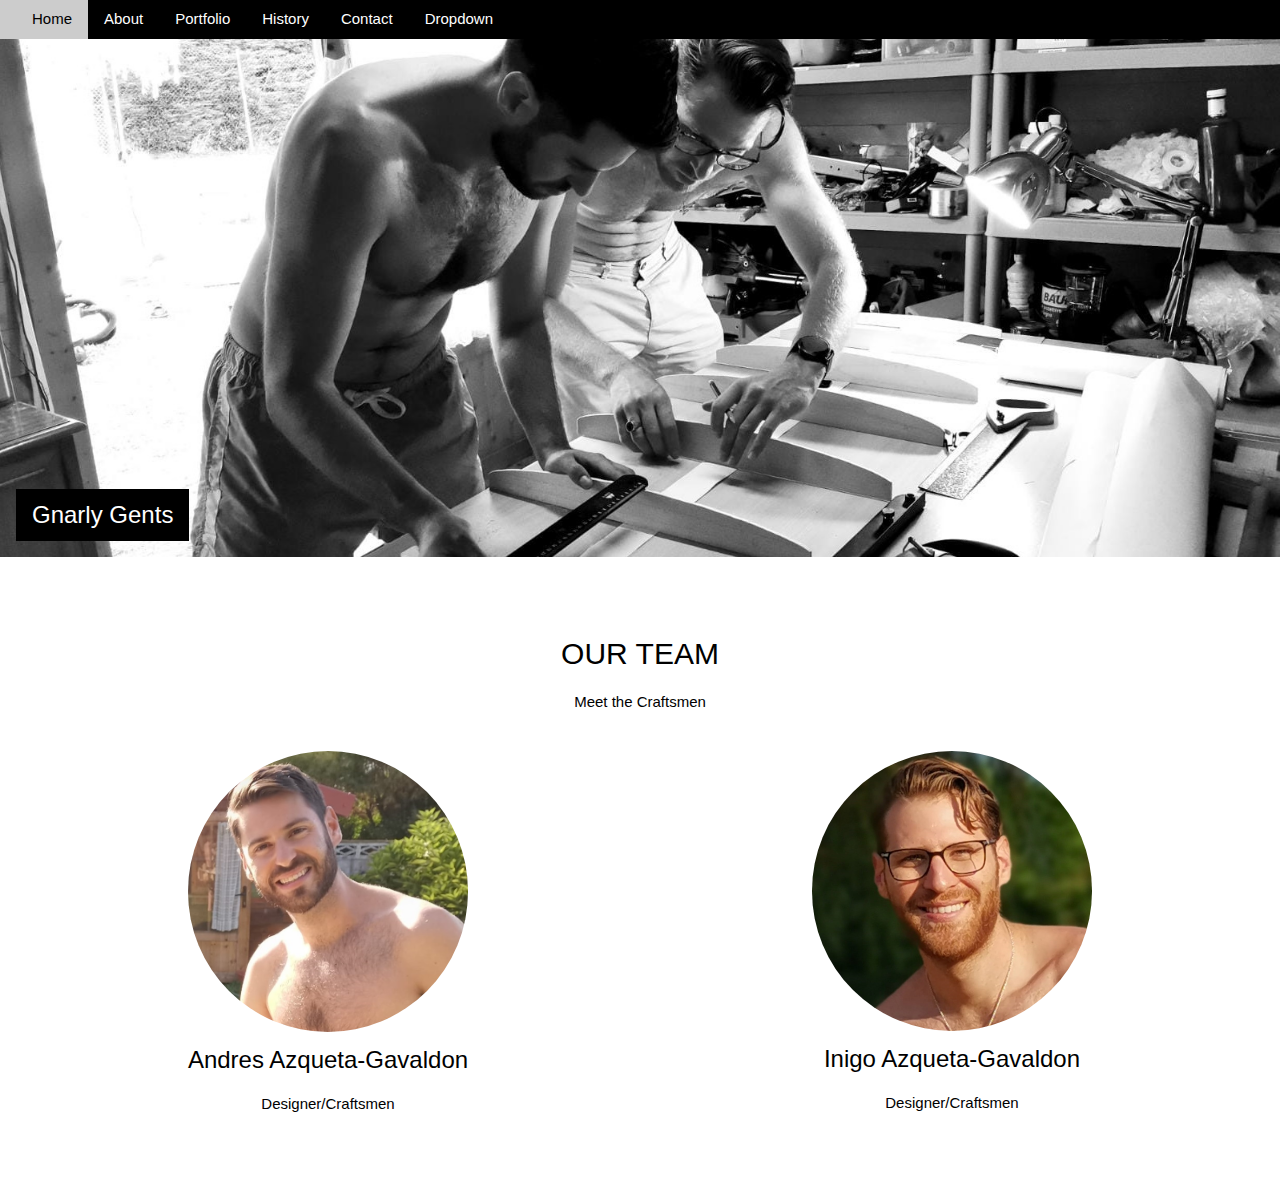
<file: tabs/about.html>
<!DOCTYPE html>
<html>
<head>
<title>Gnarly Gents Crafts</title>
<meta charset="UTF-8">
<meta name="viewport" content="width=device-width, initial-scale=1">
<link rel="stylesheet" href="../style_1.css">
<link rel="stylesheet" href="../style_2.css">
<link rel="stylesheet" href="../style_3.css">
</head>
<body id="myPage">

<!-- Sidebar on click -->
<nav class="w3-sidebar w3-bar-block w3-white w3-card w3-animate-left w3-xxlarge" style="display:none;z-index:2" id="mySidebar">
  <a href="javascript:void(0)" onclick="w3_close()" class="w3-bar-item w3-button w3-display-topright w3-text-teal">Close
    <i class="fa fa-remove"></i>
  </a>
  <a href="#" class="w3-bar-item w3-button">Link 1</a>
  <a href="#" class="w3-bar-item w3-button">Link 2</a>
  <a href="#" class="w3-bar-item w3-button">Link 3</a>
  <a href="#" class="w3-bar-item w3-button">Link 4</a>
  <a href="#" class="w3-bar-item w3-button">Link 5</a>
</nav>

<!-- Navbar -->
<div class="w3-top">
 <div class="w3-bar w3-theme-d2 w3-left-align">
  <a class="w3-bar-item w3-button w3-hide-medium w3-hide-large w3-right w3-hover-white w3-theme-d2" href="javascript:void(0);" onclick="openNav()"><i class="fa fa-bars"></i></a>
  <a href="../index.html" class="w3-bar-item w3-button w3-teal"><i class="fa fa-home w3-margin-right"></i>Home</a>
  <a href="#team" class="w3-bar-item w3-button w3-hide-small w3-hover-white">About</a>
    <div class="w3-dropdown-hover w3-hide-small">
    <button class="w3-button" title="Notifications">Portfolio <i class="fa fa-caret-down"></i></button>     
    <div class="w3-dropdown-content w3-card-4 w3-bar-block">
      <a href="./portfolio_muskets.html" class="w3-bar-item w3-button">Muskets</a>
      <a href="./portfolio_boards.html" class="w3-bar-item w3-button">Surfboards</a>
      <a href="./portfolio_engravings.html" class="w3-bar-item w3-button">Engravings</a>
    </div>
  </div>  
  <a href="#pricing" class="w3-bar-item w3-button w3-hide-small w3-hover-white">History</a>
  <a href="#contact" class="w3-bar-item w3-button w3-hide-small w3-hover-white">Contact</a>
    <div class="w3-dropdown-hover w3-hide-small">
    <button class="w3-button" title="Notifications">Dropdown <i class="fa fa-caret-down"></i></button>     
    <div class="w3-dropdown-content w3-card-4 w3-bar-block">
      <a href="#" class="w3-bar-item w3-button">Link1</a>
      <a href="#" class="w3-bar-item w3-button">Link2</a>
      <a href="#" class="w3-bar-item w3-button">Link3</a>
    </div>
  </div>
  <a href="#" class="w3-bar-item w3-button w3-hide-small w3-right w3-hover-teal" title="Search"><i class="fa fa-search"></i></a>
 </div>

  <!-- Navbar on small screens -->
  <div id="navDemo" class="w3-bar-block w3-theme-d2 w3-hide w3-hide-large w3-hide-medium">
    <a href="#team" class="w3-bar-item w3-button">About</a>
    <a href="./tabs/portfolio.html" class="w3-bar-item w3-button">Portfolio</a>    
    <a href="#pricing" class="w3-bar-item w3-button">History</a>
    <a href="#contact" class="w3-bar-item w3-button">Contact</a>
    <a href="#" class="w3-bar-item w3-button">Search</a>
  </div>
</div>

<!-- Image Header -->
<div class="w3-display-container w3-animate-opacity">
  <img src="../images/team_01.jpeg" alt="boat" style="width:100%;min-height:350px;max-height:600px;">
  <div class="w3-container w3-display-bottomleft w3-margin-bottom">  
    <button onclick="document.getElementById('id01').style.display='block'" class="w3-button w3-xlarge w3-theme w3-hover-teal" title="Go To Home">Gnarly Gents</button>
  </div>
</div>

<!-- Team Container -->
<div class="w3-container w3-padding-64 w3-center" id="team">
<h2>OUR TEAM</h2>
<p>Meet the Craftsmen</p>

<div class="w3-row"><br>

<div class="w3-half">
  <img src="../images/andres.jpg" alt="Boss" style="width:45%" class="w3-circle w3-hover-opacity">
  <h3>Andres Azqueta-Gavaldon</h3>
  <p>Designer/Craftsmen</p>
</div>

<div class="w3-half">
  <img src="../images/inigo_02.jpeg" alt="Boss" style="width:45%" class="w3-circle w3-hover-opacity">
  <h3>Inigo Azqueta-Gavaldon</h3>
  <p>Designer/Craftsmen</p>
</div>


</div>
</div>
</file>
<file: style_2.css>
.w3-theme-l5 {color:#000 !important; background-color:#f0f0f0 !important}
.w3-theme-l4 {color:#000 !important; background-color:#cccccc !important}
.w3-theme-l3 {color:#fff !important; background-color:#999999 !important}
.w3-theme-l2 {color:#fff !important; background-color:#666666 !important}
.w3-theme-l1 {color:#fff !important; background-color:#333333 !important}
.w3-theme-d1 {color:#fff !important; background-color:#000000 !important}
.w3-theme-d2 {color:#fff !important; background-color:#000000 !important}
.w3-theme-d3 {color:#fff !important; background-color:#000000 !important}
.w3-theme-d4 {color:#fff !important; background-color:#000000 !important}
.w3-theme-d5 {color:#fff !important; background-color:#000000 !important}

.w3-theme-light {color:#000 !important; background-color:#f0f0f0 !important}
.w3-theme-dark {color:#fff !important; background-color:#000000 !important}
.w3-theme-action {color:#fff !important; background-color:#000000 !important}

.w3-theme {color:#fff !important; background-color:#000000 !important}
.w3-text-theme {color:#000000 !important}
.w3-border-theme {border-color:#000000 !important}

.w3-hover-theme:hover {color:#fff !important; background-color:#000000 !important}
.w3-hover-text-theme:hover {color:#000000 !important}
.w3-hover-border-theme:hover {border-color:#000000 !important}
</file>
<file: style_3.css>
.w3-theme-l5 {color:#000 !important; background-color:#f0f0f0 !important}
.w3-theme-l4 {color:#000 !important; background-color:#cccccc !important}
.w3-theme-l3 {color:#fff !important; background-color:#999999 !important}
.w3-theme-l2 {color:#fff !important; background-color:#666666 !important}
.w3-theme-l1 {color:#fff !important; background-color:#333333 !important}
.w3-theme-d1 {color:#fff !important; background-color:#000000 !important}
.w3-theme-d2 {color:#fff !important; background-color:#000000 !important}
.w3-theme-d3 {color:#fff !important; background-color:#000000 !important}
.w3-theme-d4 {color:#fff !important; background-color:#000000 !important}
.w3-theme-d5 {color:#fff !important; background-color:#000000 !important}

.w3-theme-light {color:#000 !important; background-color:#f0f0f0 !important}
.w3-theme-dark {color:#fff !important; background-color:#000000 !important}
.w3-theme-action {color:#fff !important; background-color:#000000 !important}

.w3-theme {color:#fff !important; background-color:#000000 !important}
.w3-text-theme {color:#000000 !important}
.w3-border-theme {border-color:#000000 !important}

.w3-hover-theme:hover {color:#fff !important; background-color:#000000 !important}
.w3-hover-text-theme:hover {color:#000000 !important}
.w3-hover-border-theme:hover {border-color:#000000 !important}
</file>
<file: style_1.css>
/* W3.CSS 4.15 December 2020 by Jan Egil and Borge Refsnes */
html{box-sizing:border-box}*,*:before,*:after{box-sizing:inherit}
/* Extract from normalize.css by Nicolas Gallagher and Jonathan Neal git.io/normalize */
html{-ms-text-size-adjust:100%;-webkit-text-size-adjust:100%}body{margin:0}
article,aside,details,figcaption,figure,footer,header,main,menu,nav,section{display:block}summary{display:list-item}
audio,canvas,progress,video{display:inline-block}progress{vertical-align:baseline}
audio:not([controls]){display:none;height:0}[hidden],template{display:none}
a{background-color:transparent}a:active,a:hover{outline-width:0}
abbr[title]{border-bottom:none;text-decoration:underline;text-decoration:underline dotted}
b,strong{font-weight:bolder}dfn{font-style:italic}mark{background:#ff0;color:#000}
small{font-size:80%}sub,sup{font-size:75%;line-height:0;position:relative;vertical-align:baseline}
sub{bottom:-0.25em}sup{top:-0.5em}figure{margin:1em 40px}img{border-style:none}
code,kbd,pre,samp{font-family:monospace,monospace;font-size:1em}hr{box-sizing:content-box;height:0;overflow:visible}
button,input,select,textarea,optgroup{font:inherit;margin:0}optgroup{font-weight:bold}
button,input{overflow:visible}button,select{text-transform:none}
button,[type=button],[type=reset],[type=submit]{-webkit-appearance:button}
button::-moz-focus-inner,[type=button]::-moz-focus-inner,[type=reset]::-moz-focus-inner,[type=submit]::-moz-focus-inner{border-style:none;padding:0}
button:-moz-focusring,[type=button]:-moz-focusring,[type=reset]:-moz-focusring,[type=submit]:-moz-focusring{outline:1px dotted ButtonText}
fieldset{border:1px solid #c0c0c0;margin:0 2px;padding:.35em .625em .75em}
legend{color:inherit;display:table;max-width:100%;padding:0;white-space:normal}textarea{overflow:auto}
[type=checkbox],[type=radio]{padding:0}
[type=number]::-webkit-inner-spin-button,[type=number]::-webkit-outer-spin-button{height:auto}
[type=search]{-webkit-appearance:textfield;outline-offset:-2px}
[type=search]::-webkit-search-decoration{-webkit-appearance:none}
::-webkit-file-upload-button{-webkit-appearance:button;font:inherit}
/* End extract */
html,body{font-family:Verdana,sans-serif;font-size:15px;line-height:1.5}html{overflow-x:hidden}
h1{font-size:36px}h2{font-size:30px}h3{font-size:24px}h4{font-size:20px}h5{font-size:18px}h6{foown_surfboard_02.jpgnt-size:16px}
.w3-serif{font-family:serif}.w3-sans-serif{font-family:sans-serif}.w3-cursive{font-family:cursive}.w3-monospace{font-family:monospace}
h1,h2,h3,h4,h5,h6{font-family:"Segoe UI",Arial,sans-serif;font-weight:400;margin:10px 0}.w3-wide{letter-spacing:4px}
hr{border:0;border-top:1px solid #eee;margin:20px 0}
.w3-image{max-width:100%;height:auto}img{vertical-align:middle}a{color:inherit}
.w3-table,.w3-table-all{border-collapse:collapse;border-spacing:0;width:100%;display:table}.w3-table-all{border:1px solid #ccc}
.w3-bordered tr,.w3-table-all tr{border-bottom:1px solid #ddd}.w3-striped tbody tr:nth-child(even){background-color:#f1f1f1}
.w3-table-all tr:nth-child(odd){background-color:#fff}.w3-table-all tr:nth-child(even){background-color:#f1f1f1}
.w3-hoverable tbody tr:hover,.w3-ul.w3-hoverable li:hover{background-color:#ccc}.w3-centered tr th,.w3-centered tr td{text-align:center}
.w3-table td,.w3-table th,.w3-table-all td,.w3-table-all th{padding:8px 8px;display:table-cell;text-align:left;vertical-align:top}
.w3-table th:first-child,.w3-table td:first-child,.w3-table-all th:first-child,.w3-table-all td:first-child{padding-left:16px}
.w3-btn,.w3-button{border:none;display:inline-block;padding:8px 16px;vertical-align:middle;overflow:hidden;text-decoration:none;color:inherit;background-color:inherit;text-align:center;cursor:pointer;white-space:nowrap}
.w3-btn:hover{box-shadow:0 8px 16px 0 rgba(0,0,0,0.2),0 6px 20px 0 rgba(0,0,0,0.19)}
.w3-btn,.w3-button{-webkit-touch-callout:none;-webkit-user-select:none;-khtml-user-select:none;-moz-user-select:none;-ms-user-select:none;user-select:none}   
.w3-disabled,.w3-btn:disabled,.w3-button:disabled{cursor:not-allowed;opacity:0.3}.w3-disabled *,:disabled *{pointer-events:none}
.w3-btn.w3-disabled:hover,.w3-btn:disabled:hover{box-shadow:none}
.w3-badge,.w3-tag{background-color:#000;color:#fff;display:inline-block;padding-left:8px;padding-right:8px;text-align:center}.w3-badge{border-radius:50%}
.w3-ul{list-style-type:none;padding:0;margin:0}.w3-ul li{padding:8px 16px;border-bottom:1px solid #ddd}.w3-ul li:last-child{border-bottom:none}
.w3-tooltip,.w3-display-container{position:relative}.w3-tooltip .w3-text{display:none}.w3-tooltip:hover .w3-text{display:inline-block}
.w3-ripple:active{opacity:0.5}.w3-ripple{transition:opacity 0s}
.w3-input{padding:8px;display:block;border:none;border-bottom:1px solid #ccc;width:100%}
.w3-select{padding:9px 0;width:100%;border:none;border-bottom:1px solid #ccc}
.w3-dropdown-click,.w3-dropdown-hover{position:relative;display:inline-block;cursor:pointer}
.w3-dropdown-hover:hover .w3-dropdown-content{display:block}
.w3-dropdown-hover:first-child,.w3-dropdown-click:hover{background-color:#ccc;color:#000}
.w3-dropdown-hover:hover > .w3-button:first-child,.w3-dropdown-click:hover > .w3-button:first-child{background-color:#ccc;color:#000}
.w3-dropdown-content{cursor:auto;color:#000;background-color:#fff;display:none;position:absolute;min-width:160px;margin:0;padding:0;z-index:1}
.w3-check,.w3-radio{width:24px;height:24px;position:relative;top:6px}
.w3-sidebar{height:100%;width:200px;background-color:#fff;position:fixed!important;z-index:1;overflow:auto}
.w3-bar-block .w3-dropdown-hover,.w3-bar-block .w3-dropdown-click{width:100%}
.w3-bar-block .w3-dropdown-hover .w3-dropdown-content,.w3-bar-block .w3-dropdown-click .w3-dropdown-content{min-width:100%}
.w3-bar-block .w3-dropdown-hover .w3-button,.w3-bar-block .w3-dropdown-click .w3-button{width:100%;text-align:left;padding:8px 16px}
.w3-main,#main{transition:margin-left .4s}
.w3-modal{z-index:3;display:none;padding-top:100px;position:fixed;left:0;top:0;width:100%;height:100%;overflow:auto;background-color:rgb(0,0,0);background-color:rgba(0,0,0,0.4)}
.w3-modal-content{margin:auto;background-color:#fff;position:relative;padding:0;outline:0;width:600px}
.w3-bar{width:100%;overflow:hidden}.w3-center .w3-bar{display:inline-block;width:auto}
.w3-bar .w3-bar-item{padding:8px 16px;float:left;width:auto;border:none;display:block;outline:0}
.w3-bar .w3-dropdown-hover,.w3-bar .w3-dropdown-click{position:static;float:left}
.w3-bar .w3-button{white-space:normal}
.w3-bar-block .w3-bar-item{width:100%;display:block;padding:8px 16px;text-align:left;border:none;white-space:normal;float:none;outline:0}
.w3-bar-block.w3-center .w3-bar-item{text-align:center}.w3-block{display:block;width:100%}
.w3-responsive{display:block;overflow-x:auto}
.w3-container:after,.w3-container:before,.w3-panel:after,.w3-panel:before,.w3-row:after,.w3-row:before,.w3-row-padding:after,.w3-row-padding:before,
.w3-cell-row:before,.w3-cell-row:after,.w3-clear:after,.w3-clear:before,.w3-bar:before,.w3-bar:after{content:"";display:table;clear:both}
.w3-col,.w3-half,.w3-third,.w3-twothird,.w3-threequarter,.w3-quarter{float:left;width:100%} img{width:20%;height:auto;}
.w3-col.s1{width:8.33333%}.w3-col.s2{width:16.66666%}.w3-col.s3{width:24.99999%}.w3-col.s4{width:33.33333%}
.w3-col.s5{width:41.66666%}.w3-col.s6{width:49.99999%}.w3-col.s7{width:58.33333%}.w3-col.s8{width:66.66666%}
.w3-col.s9{width:74.99999%}.w3-col.s10{width:83.33333%}.w3-col.s11{width:91.66666%}.w3-col.s12{width:99.99999%}
@media (min-width:601px){.w3-col.m1{width:8.33333%}.w3-col.m2{width:16.66666%}.w3-col.m3,.w3-quarter{width:24.99999%}.w3-col.m4,.w3-third{width:33.33333%}
.w3-col.m5{width:41.66666%}.w3-col.m6,.w3-half{width:49.99999%}.w3-col.m7{width:58.33333%}.w3-col.m8,.w3-twothird{width:66.66666%}
.w3-col.m9,.w3-threequarter{width:99.99999%}.w3-col.m10{width:83.33333%}.w3-col.m11{width:91.66666%}.w3-col.m12{width:99.99999%}}
@media (min-width:993px){.w3-col.l1{width:8.33333%}.w3-col.l2{width:16.66666%}.w3-col.l3{width:24.99999%}.w3-col.l4{width:33.33333%}
.w3-col.l5{width:41.66666%}.w3-col.l6{width:49.99999%}.w3-col.l7{width:58.33333%}.w3-col.l8{width:66.66666%}
.w3-col.l9{width:74.99999%}.w3-col.l10{width:83.33333%}.w3-col.l11{width:91.66666%}.w3-col.l12{width:99.99999%}}
.w3-rest{overflow:hidden}.w3-stretch{margin-left:-16px;margin-right:-16px}
.w3-content,.w3-auto{margin-left:auto;margin-right:auto}.w3-content{max-width:980px}.w3-auto{max-width:1140px}
.w3-cell-row{display:table;width:100%}.w3-cell{display:table-cell}
.w3-cell-top{vertical-align:top}.w3-cell-middle{vertical-align:middle}.w3-cell-bottom{vertical-align:bottom}
.w3-hide{display:none!important}.w3-show-block,.w3-show{display:block!important}.w3-show-inline-block{display:inline-block!important}
@media (max-width:1205px){.w3-auto{max-width:95%}}
@media (max-width:600px){.w3-modal-content{margin:0 10px;width:auto!important}.w3-modal{padding-top:30px}
.w3-dropdown-hover.w3-mobile .w3-dropdown-content,.w3-dropdown-click.w3-mobile .w3-dropdown-content{position:relative}	
.w3-hide-small{display:none!important}.w3-mobile{display:block;width:100%!important}.w3-bar-item.w3-mobile,.w3-dropdown-hover.w3-mobile,.w3-dropdown-click.w3-mobile{text-align:center}
.w3-dropdown-hover.w3-mobile,.w3-dropdown-hover.w3-mobile .w3-btn,.w3-dropdown-hover.w3-mobile .w3-button,.w3-dropdown-click.w3-mobile,.w3-dropdown-click.w3-mobile .w3-btn,.w3-dropdown-click.w3-mobile .w3-button{width:100%}}
@media (max-width:768px){.w3-modal-content{width:500px}.w3-modal{padding-top:50px}}
@media (min-width:993px){.w3-modal-content{width:900px}.w3-hide-large{display:none!important}.w3-sidebar.w3-collapse{display:block!important}}
@media (max-width:992px) and (min-width:601px){.w3-hide-medium{display:none!important}}
@media (max-width:992px){.w3-sidebar.w3-collapse{display:none}.w3-main{margin-left:0!important;margin-right:0!important}.w3-auto{max-width:100%}}
.w3-top,.w3-bottom{position:fixed;width:100%;z-index:1}.w3-top{top:0}.w3-bottom{bottom:0}
.w3-overlay{position:fixed;display:none;width:100%;height:100%;top:0;left:0;right:0;bottom:0;background-color:rgba(0,0,0,0.5);z-index:2}
.w3-display-topleft{position:absolute;left:0;top:0}.w3-display-topright{position:absolute;right:0;top:0}
.w3-display-bottomleft{position:absolute;left:0;bottom:0}.w3-display-bottomright{position:absolute;right:0;bottom:0}
.w3-display-middle{position:absolute;top:50%;left:50%;transform:translate(-50%,-50%);-ms-transform:translate(-50%,-50%)}
.w3-display-left{position:absolute;top:50%;left:0%;transform:translate(0%,-50%);-ms-transform:translate(-0%,-50%)}
.w3-display-right{position:absolute;top:50%;right:0%;transform:translate(0%,-50%);-ms-transform:translate(0%,-50%)}
.w3-display-topmiddle{position:absolute;left:50%;top:0;transform:translate(-50%,0%);-ms-transform:translate(-50%,0%)}
.w3-display-bottommiddle{position:absolute;left:50%;bottom:0;transform:translate(-50%,0%);-ms-transform:translate(-50%,0%)}
.w3-display-container:hover .w3-display-hover{display:block}.w3-display-container:hover span.w3-display-hover{display:inline-block}.w3-display-hover{display:none}
.w3-display-position{position:absolute}
.w3-circle{border-radius:50%}
.w3-round-small{border-radius:2px}.w3-round,.w3-round-medium{border-radius:4px}.w3-round-large{border-radius:8px}.w3-round-xlarge{border-radius:16px}.w3-round-xxlarge{border-radius:32px}
.w3-row-padding,.w3-row-padding>.w3-half,.w3-row-padding>.w3-third,.w3-row-padding>.w3-twothird,.w3-row-padding>.w3-threequarter,.w3-row-padding>.w3-quarter,.w3-row-padding>.w3-col{padding:0 8px}
.w3-container,.w3-panel{padding:0.01em 16px}.w3-panel{margin-top:16px;margin-bottom:16px}
.w3-code,.w3-codespan{font-family:Consolas,"courier new";font-size:16px}
.w3-code{width:auto;background-color:#fff;padding:8px 12px;border-left:4px solid #4CAF50;word-wrap:break-word}
.w3-codespan{color:crimson;background-color:#f1f1f1;padding-left:4px;padding-right:4px;font-size:110%}
.w3-card,.w3-card-2{box-shadow:0 2px 5px 0 rgba(0,0,0,0.16),0 2px 10px 0 rgba(0,0,0,0.12)}
.w3-card-4,.w3-hover-shadow:hover{box-shadow:0 4px 10px 0 rgba(0,0,0,0.2),0 4px 20px 0 rgba(0,0,0,0.19)}
.w3-spin{animation:w3-spin 2s infinite linear}@keyframes w3-spin{0%{transform:rotate(0deg)}100%{transform:rotate(359deg)}}
.w3-animate-fading{animation:fading 10s infinite}@keyframes fading{0%{opacity:0}50%{opacity:1}100%{opacity:0}}
.w3-animate-opacity{animation:opac 0.8s}@keyframes opac{from{opacity:0} to{opacity:1}}
.w3-animate-top{position:relative;animation:animatetop 0.4s}@keyframes animatetop{from{top:-300px;opacity:0} to{top:0;opacity:1}}
.w3-animate-left{position:relative;animation:animateleft 0.4s}@keyframes animateleft{from{left:-300px;opacity:0} to{left:0;opacity:1}}
.w3-animate-right{position:relative;animation:animateright 0.4s}@keyframes animateright{from{right:-300px;opacity:0} to{right:0;opacity:1}}
.w3-animate-bottom{position:relative;animation:animatebottom 0.4s}@keyframes animatebottom{from{bottom:-300px;opacity:0} to{bottom:0;opacity:1}}
.w3-animate-zoom {animation:animatezoom 0.6s}@keyframes animatezoom{from{transform:scale(0)} to{transform:scale(1)}}
.w3-animate-input{transition:width 0.4s ease-in-out}.w3-animate-input:focus{width:100%!important}
.w3-opacity,.w3-hover-opacity:hover{opacity:0.60}.w3-opacity-off,.w3-hover-opacity-off:hover{opacity:1}
.w3-opacity-max{opacity:0.25}.w3-opacity-min{opacity:0.75}
.w3-greyscale-max,.w3-grayscale-max,.w3-hover-greyscale:hover,.w3-hover-grayscale:hover{filter:grayscale(100%)}
.w3-greyscale,.w3-grayscale{filter:grayscale(75%)}.w3-greyscale-min,.w3-grayscale-min{filter:grayscale(50%)}
.w3-sepia{filter:sepia(75%)}.w3-sepia-max,.w3-hover-sepia:hover{filter:sepia(100%)}.w3-sepia-min{filter:sepia(50%)}
.w3-tiny{font-size:10px!important}.w3-small{font-size:12px!important}.w3-medium{font-size:15px!important}.w3-large{font-size:18px!important}
.w3-xlarge{font-size:24px!important}.w3-xxlarge{font-size:36px!important}.w3-xxxlarge{font-size:48px!important}.w3-jumbo{font-size:64px!important}
.w3-left-align{text-align:left!important}.w3-right-align{text-align:right!important}.w3-justify{text-align:justify!important}.w3-center{text-align:center!important}
.w3-border-0{border:0!important}.w3-border{border:1px solid #ccc!important}
.w3-border-top{border-top:1px solid #ccc!important}.w3-border-bottom{border-bottom:1px solid #ccc!important}
.w3-border-left{border-left:1px solid #ccc!important}.w3-border-right{border-right:1px solid #ccc!important}
.w3-topbar{border-top:6px solid #ccc!important}.w3-bottombar{border-bottom:6px solid #ccc!important}
.w3-leftbar{border-left:6px solid #ccc!important}.w3-rightbar{border-right:6px solid #ccc!important}
.w3-section,.w3-code{margin-top:16px!important;margin-bottom:16px!important}
.w3-margin{margin:16px!important}.w3-margin-top{margin-top:16px!important}.w3-margin-bottom{margin-bottom:16px!important}
.w3-margin-left{margin-left:16px!important}.w3-margin-right{margin-right:16px!important}
.w3-padding-small{padding:4px 8px!important}.w3-padding{padding:8px 16px!important}.w3-padding-large{padding:12px 24px!important}
.w3-padding-16{padding-top:16px!important;padding-bottom:16px!important}.w3-padding-24{padding-top:24px!important;padding-bottom:24px!important}
.w3-padding-32{padding-top:32px!important;padding-bottom:32px!important}.w3-padding-48{padding-top:48px!important;padding-bottom:48px!important}
.w3-padding-64{padding-top:64px!important;padding-bottom:64px!important}
.w3-padding-top-64{padding-top:64px!important}.w3-padding-top-48{padding-top:48px!important}
.w3-padding-top-32{padding-top:32px!important}.w3-padding-top-24{padding-top:24px!important}
.w3-left{float:left!important}.w3-right{float:right!important}
.w3-button:hover{color:#000!important;background-color:#ccc!important}
.w3-transparent,.w3-hover-none:hover{background-color:transparent!important}
.w3-hover-none:hover{box-shadow:none!important}
/* Colors */
.w3-amber,.w3-hover-amber:hover{color:#000!important;background-color:#ffc107!important}
.w3-aqua,.w3-hover-aqua:hover{color:#000!important;background-color:#00ffff!important}
.w3-blue,.w3-hover-blue:hover{color:#fff!important;background-color:#2196F3!important}
.w3-light-blue,.w3-hover-light-blue:hover{color:#000!important;background-color:#87CEEB!important}
.w3-brown,.w3-hover-brown:hover{color:#fff!important;background-color:#795548!important}
.w3-cyan,.w3-hover-cyan:hover{color:#000!important;background-color:#00bcd4!important}
.w3-blue-grey,.w3-hover-blue-grey:hover,.w3-blue-gray,.w3-hover-blue-gray:hover{color:#fff!important;background-color:#607d8b!important}
.w3-green,.w3-hover-green:hover{color:#fff!important;background-color:#4CAF50!important}
.w3-light-green,.w3-hover-light-green:hover{color:#000!important;background-color:#8bc34a!important}
.w3-indigo,.w3-hover-indigo:hover{color:#fff!important;background-color:#3f51b5!important}
.w3-khaki,.w3-hover-khaki:hover{color:#000!important;background-color:#f0e68c!important}
.w3-lime,.w3-hover-lime:hover{color:#000!important;background-color:#cddc39!important}
.w3-orange,.w3-hover-orange:hover{color:#000!important;background-color:#ff9800!important}
.w3-deep-orange,.w3-hover-deep-orange:hover{color:#fff!important;background-color:#ff5722!important}
.w3-pink,.w3-hover-pink:hover{color:#fff!important;background-color:#e91e63!important}
.w3-purple,.w3-hover-purple:hover{color:#fff!important;background-color:#9c27b0!important}
.w3-deep-purple,.w3-hover-deep-purple:hover{color:#fff!important;background-color:#673ab7!important}
.w3-red,.w3-hover-red:hover{color:#fff!important;background-color:#f44336!important}
.w3-sand,.w3-hover-sand:hover{color:#000!important;background-color:#fdf5e6!important}
.w3-teal,.w3-hover-teal:hover{color:#fff!important;background-color:#009688!important}
.w3-yellow,.w3-hover-yellow:hover{color:#000!important;background-color:#ffeb3b!important}
.w3-white,.w3-hover-white:hover{color:#000!important;background-color:#fff!important}
.w3-black,.w3-hover-black:hover{color:#fff!important;background-color:#000!important}
.w3-grey,.w3-hover-grey:hover,.w3-gray,.w3-hover-gray:hover{color:#000!important;background-color:#9e9e9e!important}
.w3-light-grey,.w3-hover-light-grey:hover,.w3-light-gray,.w3-hover-light-gray:hover{color:#000!important;background-color:#f1f1f1!important}
.w3-dark-grey,.w3-hover-dark-grey:hover,.w3-dark-gray,.w3-hover-dark-gray:hover{color:#fff!important;background-color:#616161!important}
.w3-pale-red,.w3-hover-pale-red:hover{color:#000!important;background-color:#ffdddd!important}
.w3-pale-green,.w3-hover-pale-green:hover{color:#000!important;background-color:#ddffdd!important}
.w3-pale-yellow,.w3-hover-pale-yellow:hover{color:#000!important;background-color:#ffffcc!important}
.w3-pale-blue,.w3-hover-pale-blue:hover{color:#000!important;background-color:#ddffff!important}
.w3-text-amber,.w3-hover-text-amber:hover{color:#ffc107!important}
.w3-text-aqua,.w3-hover-text-aqua:hover{color:#00ffff!important}
.w3-text-blue,.w3-hover-text-blue:hover{color:#2196F3!important}
.w3-text-light-blue,.w3-hover-text-light-blue:hover{color:#87CEEB!important}
.w3-text-brown,.w3-hover-text-brown:hover{color:#795548!important}
.w3-text-cyan,.w3-hover-text-cyan:hover{color:#00bcd4!important}
.w3-text-blue-grey,.w3-hover-text-blue-grey:hover,.w3-text-blue-gray,.w3-hover-text-blue-gray:hover{color:#607d8b!important}
.w3-text-green,.w3-hover-text-green:hover{color:#4CAF50!important}
.w3-text-light-green,.w3-hover-text-light-green:hover{color:#8bc34a!important}
.w3-text-indigo,.w3-hover-text-indigo:hover{color:#3f51b5!important}
.w3-text-khaki,.w3-hover-text-khaki:hover{color:#b4aa50!important}
.w3-text-lime,.w3-hover-text-lime:hover{color:#cddc39!important}
.w3-text-orange,.w3-hover-text-orange:hover{color:#ff9800!important}
.w3-text-deep-orange,.w3-hover-text-deep-orange:hover{color:#ff5722!important}
.w3-text-pink,.w3-hover-text-pink:hover{color:#e91e63!important}
.w3-text-purple,.w3-hover-text-purple:hover{color:#9c27b0!important}
.w3-text-deep-purple,.w3-hover-text-deep-purple:hover{color:#673ab7!important}
.w3-text-red,.w3-hover-text-red:hover{color:#f44336!important}
.w3-text-sand,.w3-hover-text-sand:hover{color:#fdf5e6!important}
.w3-text-teal,.w3-hover-text-teal:hover{color:#009688!important}
.w3-text-yellow,.w3-hover-text-yellow:hover{color:#d2be0e!important}
.w3-text-white,.w3-hover-text-white:hover{color:#fff!important}
.w3-text-black,.w3-hover-text-black:hover{color:#000!important}
.w3-text-grey,.w3-hover-text-grey:hover,.w3-text-gray,.w3-hover-text-gray:hover{color:#757575!important}
.w3-text-light-grey,.w3-hover-text-light-grey:hover,.w3-text-light-gray,.w3-hover-text-light-gray:hover{color:#f1f1f1!important}
.w3-text-dark-grey,.w3-hover-text-dark-grey:hover,.w3-text-dark-gray,.w3-hover-text-dark-gray:hover{color:#3a3a3a!important}
.w3-border-amber,.w3-hover-border-amber:hover{border-color:#ffc107!important}
.w3-border-aqua,.w3-hover-border-aqua:hover{border-color:#00ffff!important}
.w3-border-blue,.w3-hover-border-blue:hover{border-color:#2196F3!important}
.w3-border-light-blue,.w3-hover-border-light-blue:hover{border-color:#87CEEB!important}
.w3-border-brown,.w3-hover-border-brown:hover{border-color:#795548!important}
.w3-border-cyan,.w3-hover-border-cyan:hover{border-color:#00bcd4!important}
.w3-border-blue-grey,.w3-hover-border-blue-grey:hover,.w3-border-blue-gray,.w3-hover-border-blue-gray:hover{border-color:#607d8b!important}
.w3-border-green,.w3-hover-border-green:hover{border-color:#4CAF50!important}
.w3-border-light-green,.w3-hover-border-light-green:hover{border-color:#8bc34a!important}
.w3-border-indigo,.w3-hover-border-indigo:hover{border-color:#3f51b5!important}
.w3-border-khaki,.w3-hover-border-khaki:hover{border-color:#f0e68c!important}
.w3-border-lime,.w3-hover-border-lime:hover{border-color:#cddc39!important}
.w3-border-orange,.w3-hover-border-orange:hover{border-color:#ff9800!important}
.w3-border-deep-orange,.w3-hover-border-deep-orange:hover{border-color:#ff5722!important}
.w3-border-pink,.w3-hover-border-pink:hover{border-color:#e91e63!important}
.w3-border-purple,.w3-hover-border-purple:hover{border-color:#9c27b0!important}
.w3-border-deep-purple,.w3-hover-border-deep-purple:hover{border-color:#673ab7!important}
.w3-border-red,.w3-hover-border-red:hover{border-color:#f44336!important}
.w3-border-sand,.w3-hover-border-sand:hover{border-color:#fdf5e6!important}
.w3-border-teal,.w3-hover-border-teal:hover{border-color:#009688!important}
.w3-border-yellow,.w3-hover-border-yellow:hover{border-color:#ffeb3b!important}
.w3-border-white,.w3-hover-border-white:hover{border-color:#fff!important}
.w3-border-black,.w3-hover-border-black:hover{border-color:#000!important}
.w3-border-grey,.w3-hover-border-grey:hover,.w3-border-gray,.w3-hover-border-gray:hover{border-color:#9e9e9e!important}
.w3-border-light-grey,.w3-hover-border-light-grey:hover,.w3-border-light-gray,.w3-hover-border-light-gray:hover{border-color:#f1f1f1!important}
.w3-border-dark-grey,.w3-hover-border-dark-grey:hover,.w3-border-dark-gray,.w3-hover-border-dark-gray:hover{border-color:#616161!important}
.w3-border-pale-red,.w3-hover-border-pale-red:hover{border-color:#ffe7e7!important}.w3-border-pale-green,.w3-hover-border-pale-green:hover{border-color:#e7ffe7!important}
.w3-border-pale-yellow,.w3-hover-border-pale-yellow:hover{border-color:#ffffcc!important}.w3-border-pale-blue,.w3-hover-border-pale-blue:hover{border-color:#e7ffff!important}
</file>
